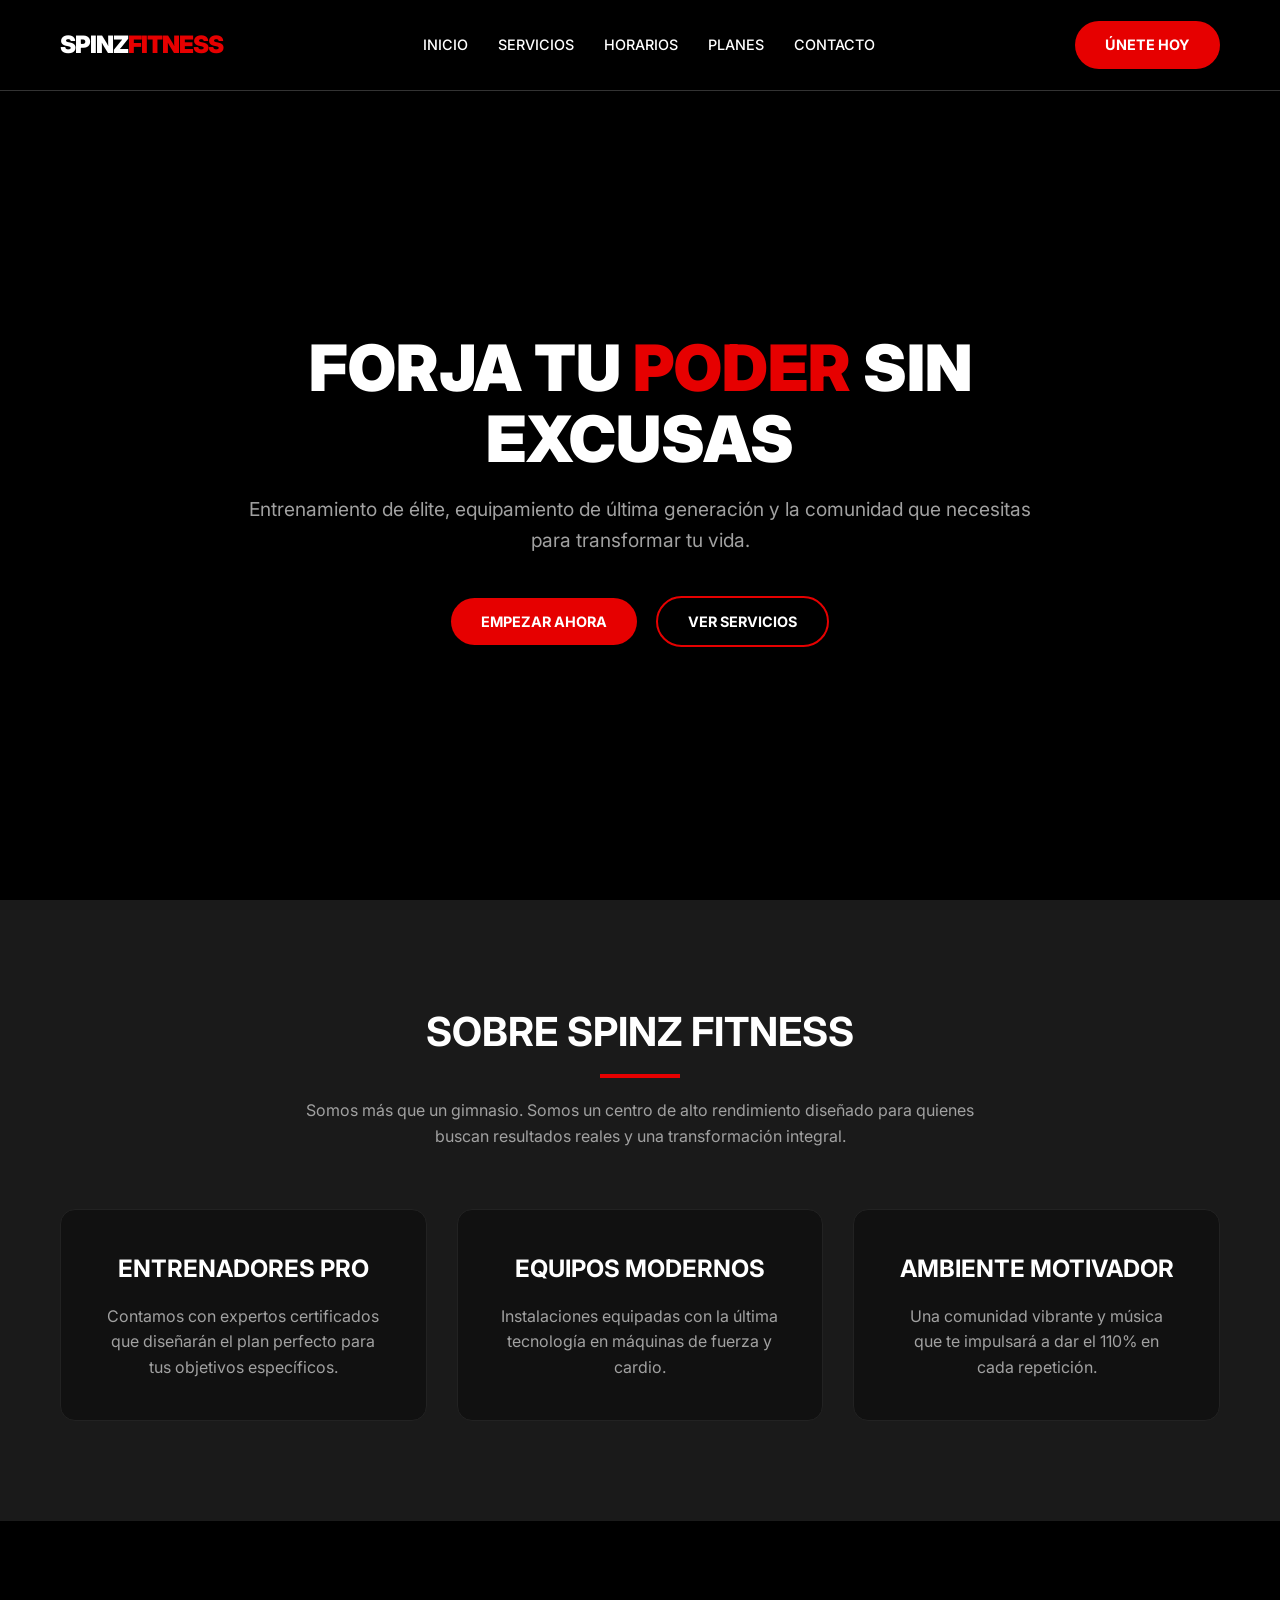
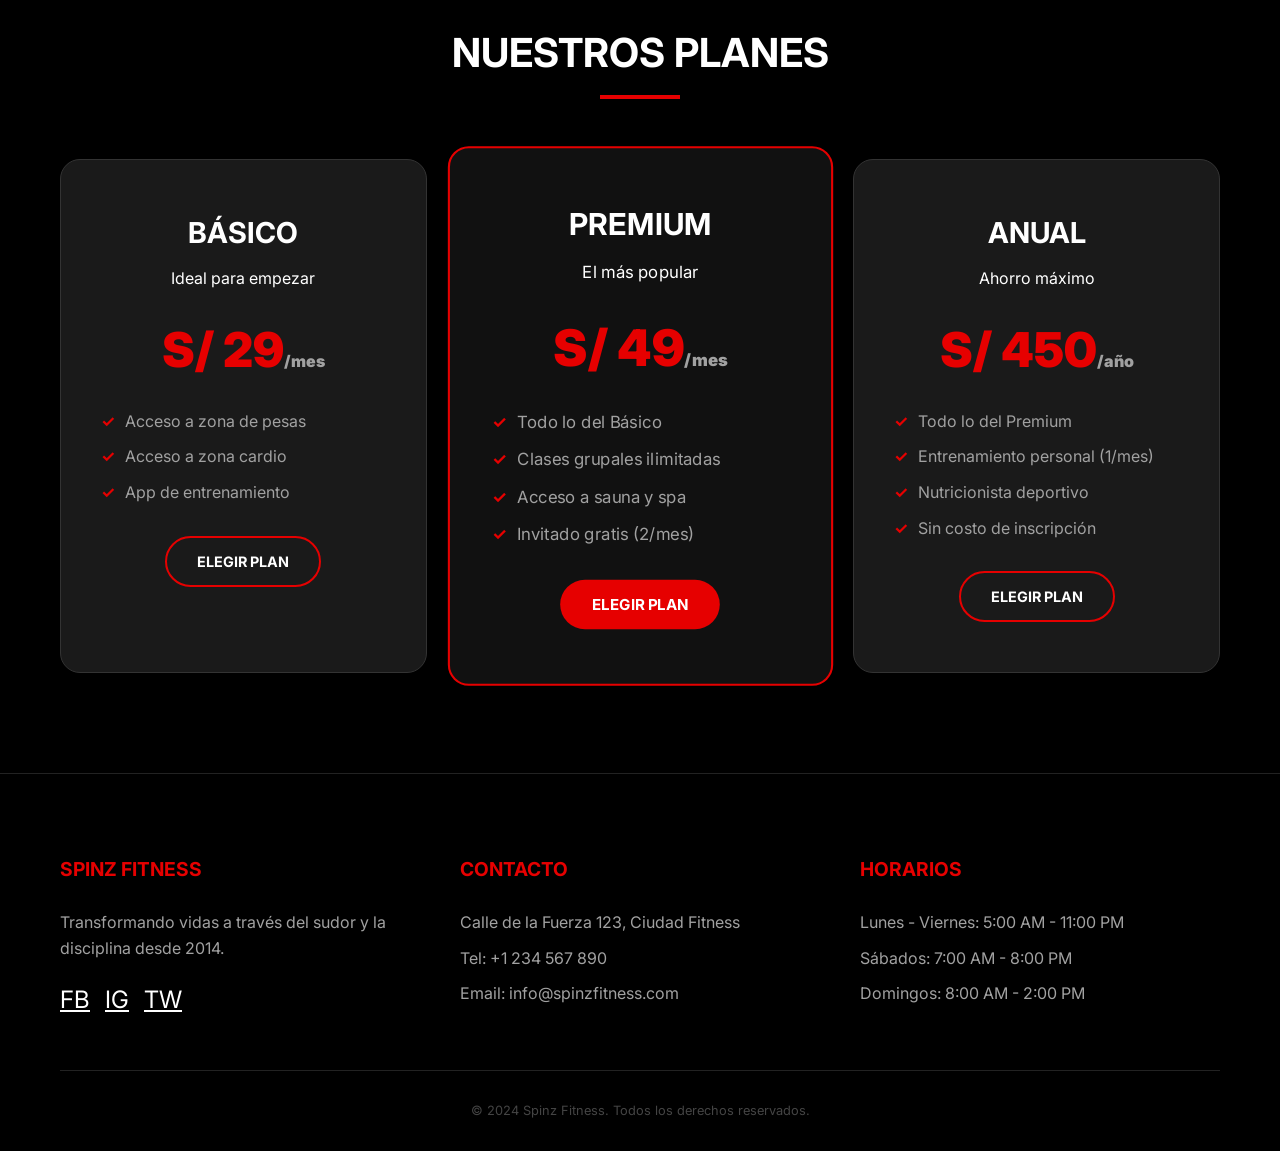
<file: index.html>
<!DOCTYPE html>
<html lang="es">
<head>
    <meta charset="UTF-8">
    <meta name="viewport" content="width=device-width, initial-scale=1.0">
    <title>Spinz Fitness - Supera tus Límites</title>
    <!-- Enlace a los estilos CSS -->
    <link rel="stylesheet" href="styles.css">
    <!-- Google Fonts -->
    <link href="https://fonts.googleapis.com/css2?family=Inter:wght@400;500;700;900&display=swap" rel="stylesheet">
</head>
<body>

    <!-- HEADER / NAVEGACIÓN -->
    <header>
        <div class="container">
            <div class="logo-container">
                <!-- Espacio para el Logo -->
                <div class="logo-placeholder">
                    SPINZ<span>FITNESS</span>
                </div>
            </div>
            <nav>
                <ul>
                    <li><a href="#inicio">Inicio</a></li>
                    <li><a href="#servicios">Servicios</a></li>
                    <li><a href="horarios.html">Horarios</a></li>
                    <li><a href="#planes">Planes</a></li>
                    <li><a href="contacto.html">Contacto</a></li>
                </ul>
            </nav>
            <a href="contacto.html#registro" class="btn btn-primary">Únete hoy</a>
        </div>
    </header>

    <!-- SECCIÓN HERO -->
    <section id="inicio" class="hero">
        <div class="container">
            <div class="hero-content">
                <h1>FORJA TU <span>PODER</span> SIN EXCUSAS</h1>
                <p>Entrenamiento de élite, equipamiento de última generación y la comunidad que necesitas para transformar tu vida.</p>
                <div class="hero-btns">
                    <a href="#planes" class="btn btn-primary">Empezar ahora</a>
                    <a href="#servicios" class="btn btn-outline" style="margin-left: 15px;">Ver servicios</a>
                </div>
            </div>
        </div>
    </section>

    <!-- SECCIÓN SOBRE EL GIMNASIO -->
    <section id="servicios" class="about">
        <div class="container">
            <div class="section-title">
                <h2>Sobre Spinz Fitness</h2>
                <div class="underline"></div>
                <p style="margin-top: 20px; color: #a1a1a1; max-width: 700px; margin-left: auto; margin-right: auto;">
                    Somos más que un gimnasio. Somos un centro de alto rendimiento diseñado para quienes buscan resultados reales y una transformación integral.
                </p>
            </div>

            <div class="features">
                <!-- Característica 1 -->
                <div class="feature-card">
                    <h3>Entrenadores Pro</h3>
                    <p>Contamos con expertos certificados que diseñarán el plan perfecto para tus objetivos específicos.</p>
                </div>
                <!-- Característica 2 -->
                <div class="feature-card">
                    <h3>Equipos Modernos</h3>
                    <p>Instalaciones equipadas con la última tecnología en máquinas de fuerza y cardio.</p>
                </div>
                <!-- Característica 3 -->
                <div class="feature-card">
                    <h3>Ambiente Motivador</h3>
                    <p>Una comunidad vibrante y música que te impulsará a dar el 110% en cada repetición.</p>
                </div>
            </div>
        </div>
    </section>

    <!-- SECCIÓN DE PLANES -->
    <section id="planes" class="planes">
        <div class="container">
            <div class="section-title">
                <h2>Nuestros Planes</h2>
                <div class="underline"></div>
            </div>

            <div class="planes-grid">
                <!-- Plan Básico -->
                <div class="plan-card">
                    <h3>Básico</h3>
                    <p>Ideal para empezar</p>
                    <div class="price">S/ 29<span>/mes</span></div>
                    <ul>
                        <li>Acceso a zona de pesas</li>
                        <li>Acceso a zona cardio</li>
                        <li>App de entrenamiento</li>
                    </ul>
                    <a href="#" class="btn btn-outline">Elegir Plan</a>
                </div>

                <!-- Plan Premium -->
                <div class="plan-card featured">
                    <h3>Premium</h3>
                    <p>El más popular</p>
                    <div class="price">S/ 49<span>/mes</span></div>
                    <ul>
                        <li>Todo lo del Básico</li>
                        <li>Clases grupales ilimitadas</li>
                        <li>Acceso a sauna y spa</li>
                        <li>Invitado gratis (2/mes)</li>
                    </ul>
                    <a href="#" class="btn btn-primary">Elegir Plan</a>
                </div>

                <!-- Plan Anual -->
                <div class="plan-card">
                    <h3>Anual</h3>
                    <p>Ahorro máximo</p>
                    <div class="price">S/ 450<span>/año</span></div>
                    <ul>
                        <li>Todo lo del Premium</li>
                        <li>Entrenamiento personal (1/mes)</li>
                        <li>Nutricionista deportivo</li>
                        <li>Sin costo de inscripción</li>
                    </ul>
                    <a href="#" class="btn btn-outline">Elegir Plan</a>
                </div>
            </div>
        </div>
    </section>

    <!-- FOOTER -->
    <footer id="contacto">
        <div class="container">
            <div class="footer-content">
                <div class="footer-section">
                    <h4>Spinz Fitness</h4>
                    <p>Transformando vidas a través del sudor y la disciplina desde 2014.</p>
                    <div class="social-links">
                        <!-- Espacio para iconos de redes sociales -->
                        <a href="#">FB</a>
                        <a href="#">IG</a>
                        <a href="#">TW</a>
                    </div>
                </div>
                <div class="footer-section">
                    <h4>Contacto</h4>
                    <p>Calle de la Fuerza 123, Ciudad Fitness</p>
                    <p>Tel: +1 234 567 890</p>
                    <p>Email: info@spinzfitness.com</p>
                </div>
                <div class="footer-section">
                    <h4>Horarios</h4>
                    <p>Lunes - Viernes: 5:00 AM - 11:00 PM</p>
                    <p>Sábados: 7:00 AM - 8:00 PM</p>
                    <p>Domingos: 8:00 AM - 2:00 PM</p>
                </div>
            </div>
            <div class="copyright">
                &copy; 2024 Spinz Fitness. Todos los derechos reservados.
            </div>
        </div>
    </footer>

</body>
</html>
</file>
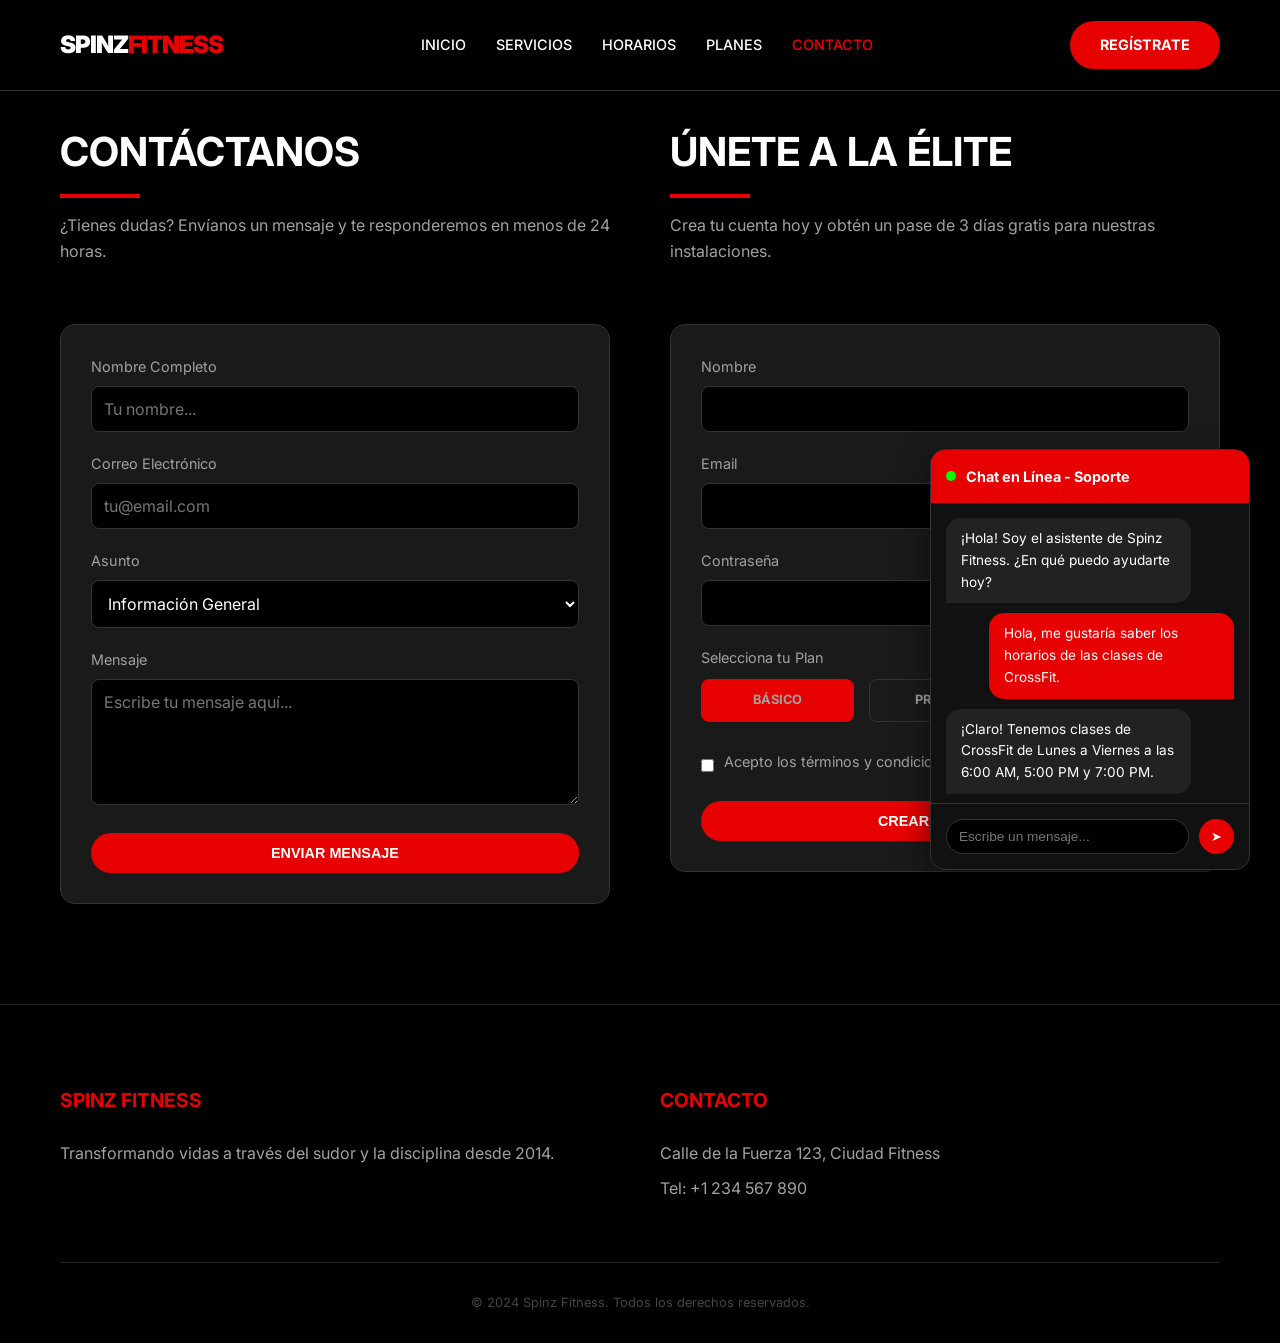
<file: contacto.html>
<!DOCTYPE html>
<html lang="es">
<head>
    <meta charset="UTF-8">
    <meta name="viewport" content="width=device-width, initial-scale=1.0">
    <title>Contacto y Registro - Spinz Fitness</title>
    <link rel="stylesheet" href="styles.css">
    <link href="https://fonts.googleapis.com/css2?family=Inter:wght@400;500;700;900&display=swap" rel="stylesheet">
</head>
<body class="page-secondary">

    <!-- HEADER -->
    <header>
        <div class="container">
            <div class="logo-container">
                <a href="index.html" style="text-decoration: none; color: inherit;">
                    <div class="logo-placeholder">
                        SPINZ<span>FITNESS</span>
                    </div>
                </a>
            </div>
            <nav>
                <ul>
                    <li><a href="index.html#inicio">Inicio</a></li>
                    <li><a href="index.html#servicios">Servicios</a></li>
                    <li><a href="horarios.html">Horarios</a></li>
                    <li><a href="index.html#planes">Planes</a></li>
                    <li><a href="contacto.html" class="active">Contacto</a></li>
                </ul>
            </nav>
            <a href="#registro" class="btn btn-primary">Regístrate</a>
        </div>
    </header>

    <main class="container" style="padding-top: 120px; padding-bottom: 100px;">
        
        <div class="grid-2-cols">
            
            <!-- FORMULARIO DE CONTACTO -->
            <section class="form-section">
                <div class="section-title" style="text-align: left;">
                    <h2>Contáctanos</h2>
                    <div class="underline" style="margin: 0;"></div>
                    <p style="margin-top: 15px; color: #a1a1a1;">¿Tienes dudas? Envíanos un mensaje y te responderemos en menos de 24 horas.</p>
                </div>

                <form class="gym-form">
                    <div class="form-group">
                        <label for="nombre">Nombre Completo</label>
                        <input type="text" id="nombre" placeholder="Tu nombre..." required>
                    </div>
                    <div class="form-group">
                        <label for="email">Correo Electrónico</label>
                        <input type="email" id="email" placeholder="tu@email.com" required>
                    </div>
                    <div class="form-group">
                        <label for="asunto">Asunto</label>
                        <select id="asunto">
                            <option value="info">Información General</option>
                            <option value="queja">Sugerencias o Quejas</option>
                            <option value="entrenamiento">Entrenamiento Personal</option>
                        </select>
                    </div>
                    <div class="form-group">
                        <label for="mensaje">Mensaje</label>
                        <textarea id="mensaje" rows="5" placeholder="Escribe tu mensaje aquí..."></textarea>
                    </div>
                    <button type="submit" class="btn btn-primary w-100">Enviar Mensaje</button>
                </form>
            </section>

            <!-- SISTEMA DE REGISTRO / SUSCRIPCIÓN -->
            <section id="registro" class="form-section">
                <div class="section-title" style="text-align: left;">
                    <h2>Únete a la Élite</h2>
                    <div class="underline" style="margin: 0;"></div>
                    <p style="margin-top: 15px; color: #a1a1a1;">Crea tu cuenta hoy y obtén un pase de 3 días gratis para nuestras instalaciones.</p>
                </div>

                <form class="gym-form registration-form">
                    <div class="form-group">
                        <label for="reg-nombre">Nombre</label>
                        <input type="text" id="reg-nombre" required>
                    </div>
                    <div class="form-group">
                        <label for="reg-email">Email</label>
                        <input type="email" id="reg-email" required>
                    </div>
                    <div class="form-group">
                        <label for="reg-pass">Contraseña</label>
                        <input type="password" id="reg-pass" required>
                    </div>
                    <div class="form-group">
                        <label for="reg-plan">Selecciona tu Plan</label>
                        <div class="plan-options">
                            <label class="plan-radio">
                                <input type="radio" name="plan" value="basico" checked>
                                <span>Básico</span>
                            </label>
                            <label class="plan-radio">
                                <input type="radio" name="plan" value="premium">
                                <span>Premium</span>
                            </label>
                            <label class="plan-radio">
                                <input type="radio" name="plan" value="anual">
                                <span>Anual</span>
                            </label>
                        </div>
                    </div>
                    <div class="form-group checkbox-group">
                        <input type="checkbox" id="terminos" required>
                        <label for="terminos">Acepto los términos y condiciones de Spinz Fitness.</label>
                    </div>
                    <button type="submit" class="btn btn-primary w-100">Crear mi Cuenta</button>
                </form>
            </section>

        </div>

        <!-- CHAT EN LÍNEA (SIMULACIÓN UI) -->
        <div class="chat-widget">
            <div class="chat-header">
                <div class="status-dot"></div>
                <span>Chat en Línea - Soporte</span>
            </div>
            <div class="chat-body">
                <div class="chat-msg bot">¡Hola! Soy el asistente de Spinz Fitness. ¿En qué puedo ayudarte hoy?</div>
                <div class="chat-msg user">Hola, me gustaría saber los horarios de las clases de CrossFit.</div>
                <div class="chat-msg bot">¡Claro! Tenemos clases de CrossFit de Lunes a Viernes a las 6:00 AM, 5:00 PM y 7:00 PM.</div>
            </div>
            <div class="chat-footer">
                <input type="text" placeholder="Escribe un mensaje...">
                <button>➤</button>
            </div>
        </div>

    </main>

    <!-- FOOTER -->
    <footer>
        <div class="container">
            <div class="footer-content">
                <div class="footer-section">
                    <h4>Spinz Fitness</h4>
                    <p>Transformando vidas a través del sudor y la disciplina desde 2014.</p>
                </div>
                <div class="footer-section">
                    <h4>Contacto</h4>
                    <p>Calle de la Fuerza 123, Ciudad Fitness</p>
                    <p>Tel: +1 234 567 890</p>
                </div>
            </div>
            <div class="copyright">
                &copy; 2024 Spinz Fitness. Todos los derechos reservados.
            </div>
        </div>
    </footer>

</body>
</html>
</file>
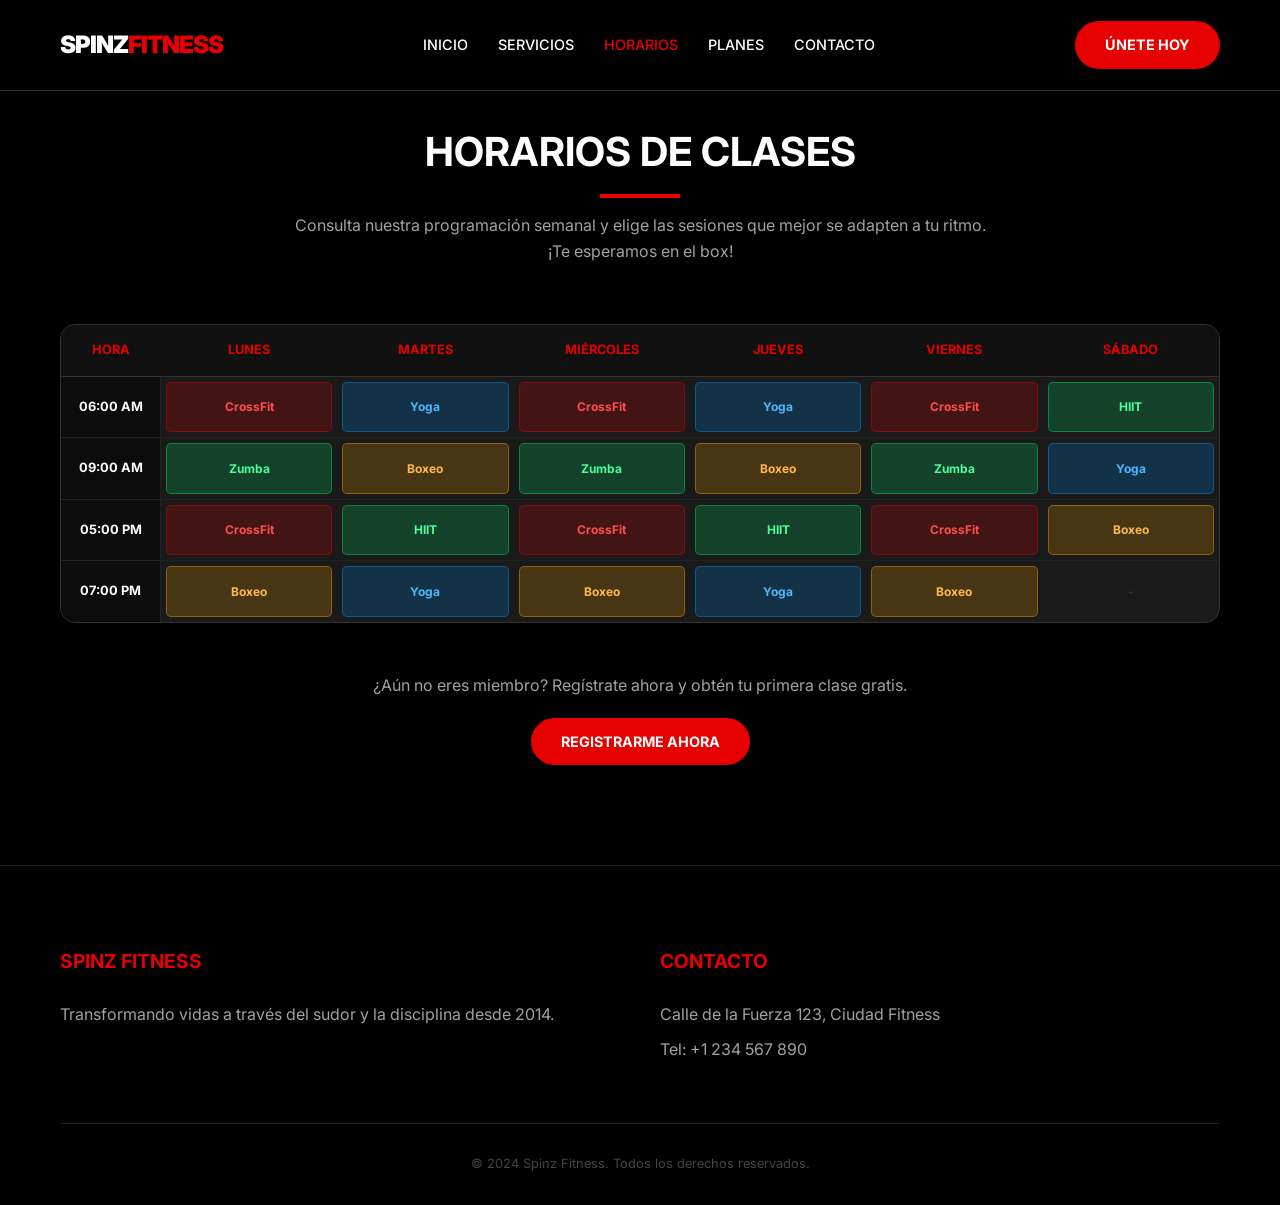
<file: horarios.html>
<!DOCTYPE html>
<html lang="es">
<head>
    <meta charset="UTF-8">
    <meta name="viewport" content="width=device-width, initial-scale=1.0">
    <title>Horarios de Clases - Spinz Fitness</title>
    <link rel="stylesheet" href="styles.css">
    <link href="https://fonts.googleapis.com/css2?family=Inter:wght@400;500;700;900&display=swap" rel="stylesheet">
</head>
<body class="page-secondary">

    <!-- HEADER -->
    <header>
        <div class="container">
            <div class="logo-container">
                <a href="index.html" style="text-decoration: none; color: inherit;">
                    <div class="logo-placeholder">
                        SPINZ<span>FITNESS</span>
                    </div>
                </a>
            </div>
            <nav>
                <ul>
                    <li><a href="index.html#inicio">Inicio</a></li>
                    <li><a href="index.html#servicios">Servicios</a></li>
                    <li><a href="horarios.html" class="active">Horarios</a></li>
                    <li><a href="index.html#planes">Planes</a></li>
                    <li><a href="contacto.html">Contacto</a></li>
                </ul>
            </nav>
            <a href="contacto.html#registro" class="btn btn-primary">Únete hoy</a>
        </div>
    </header>

    <main class="container" style="padding-top: 120px; padding-bottom: 100px;">
        
        <!-- CALENDARIO DE CLASES -->
        <section class="calendar-section">
            <div class="section-title">
                <h2>Horarios de Clases</h2>
                <div class="underline"></div>
                <p style="margin-top: 15px; color: #a1a1a1; text-align: center; max-width: 700px; margin-left: auto; margin-right: auto;">
                    Consulta nuestra programación semanal y elige las sesiones que mejor se adapten a tu ritmo. ¡Te esperamos en el box!
                </p>
            </div>

            <div class="calendar-container">
                <div class="calendar-header-grid">
                    <div>Hora</div>
                    <div>Lunes</div>
                    <div>Martes</div>
                    <div>Miércoles</div>
                    <div>Jueves</div>
                    <div>Viernes</div>
                    <div>Sábado</div>
                </div>
                <div class="calendar-row">
                    <div class="time">06:00 AM</div>
                    <div class="class-item crossfit">CrossFit</div>
                    <div class="class-item yoga">Yoga</div>
                    <div class="class-item crossfit">CrossFit</div>
                    <div class="class-item yoga">Yoga</div>
                    <div class="class-item crossfit">CrossFit</div>
                    <div class="class-item cardio">HIIT</div>
                </div>
                <div class="calendar-row">
                    <div class="time">09:00 AM</div>
                    <div class="class-item cardio">Zumba</div>
                    <div class="class-item box">Boxeo</div>
                    <div class="class-item cardio">Zumba</div>
                    <div class="class-item box">Boxeo</div>
                    <div class="class-item cardio">Zumba</div>
                    <div class="class-item yoga">Yoga</div>
                </div>
                <div class="calendar-row">
                    <div class="time">05:00 PM</div>
                    <div class="class-item crossfit">CrossFit</div>
                    <div class="class-item cardio">HIIT</div>
                    <div class="class-item crossfit">CrossFit</div>
                    <div class="class-item cardio">HIIT</div>
                    <div class="class-item crossfit">CrossFit</div>
                    <div class="class-item box">Boxeo</div>
                </div>
                <div class="calendar-row">
                    <div class="time">07:00 PM</div>
                    <div class="class-item box">Boxeo</div>
                    <div class="class-item yoga">Yoga</div>
                    <div class="class-item box">Boxeo</div>
                    <div class="class-item yoga">Yoga</div>
                    <div class="class-item box">Boxeo</div>
                    <div class="class-item empty">-</div>
                </div>
            </div>

            <div style="margin-top: 50px; text-align: center;">
                <p style="color: #a1a1a1; margin-bottom: 20px;">¿Aún no eres miembro? Regístrate ahora y obtén tu primera clase gratis.</p>
                <a href="contacto.html#registro" class="btn btn-primary">Registrarme Ahora</a>
            </div>
        </section>

    </main>

    <!-- FOOTER -->
    <footer>
        <div class="container">
            <div class="footer-content">
                <div class="footer-section">
                    <h4>Spinz Fitness</h4>
                    <p>Transformando vidas a través del sudor y la disciplina desde 2014.</p>
                </div>
                <div class="footer-section">
                    <h4>Contacto</h4>
                    <p>Calle de la Fuerza 123, Ciudad Fitness</p>
                    <p>Tel: +1 234 567 890</p>
                </div>
            </div>
            <div class="copyright">
                &copy; 2024 Spinz Fitness. Todos los derechos reservados.
            </div>
        </div>
    </footer>

</body>
</html>
</file>
<file: styles.css>
/* 
    SPINZ FITNESS - ESTILOS PRINCIPALES
    Paleta de colores: Negro (#000000), Gris Oscuro (#1a1a1a), Rojo (#e60000)
*/

:root {
    --primary-color: #e60000;
    --secondary-color: #1a1a1a;
    --bg-color: #000000;
    --text-color: #ffffff;
    --text-muted: #a1a1a1;
    --card-bg: #111111;
    --transition: all 0.3s ease;
}

* {
    margin: 0;
    padding: 0;
    box-sizing: border-box;
}

html {
    scroll-behavior: smooth;
}

body {
    font-family: 'Inter', -apple-system, BlinkMacSystemFont, 'Segoe UI', Roboto, sans-serif;
    background-color: var(--bg-color);
    color: var(--text-color);
    line-height: 1.6;
}

/* Utilidades */
.container {
    max-width: 1200px;
    margin: 0 auto;
    padding: 0 20px;
}

.btn {
    display: inline-block;
    padding: 12px 30px;
    border-radius: 50px;
    text-decoration: none;
    font-weight: 700;
    text-transform: uppercase;
    font-size: 0.9rem;
    transition: var(--transition);
    cursor: pointer;
    border: none;
}

.btn-primary {
    background-color: var(--primary-color);
    color: white;
}

.btn-primary:hover {
    background-color: #ff1a1a;
    transform: translateY(-3px);
    box-shadow: 0 10px 20px rgba(230, 0, 0, 0.3);
}

.btn-outline {
    background-color: transparent;
    border: 2px solid var(--primary-color);
    color: white;
}

.btn-outline:hover {
    background-color: var(--primary-color);
}

/* Header */
header {
    background-color: rgba(0, 0, 0, 0.9);
    padding: 20px 0;
    position: fixed;
    width: 100%;
    top: 0;
    z-index: 1000;
    border-bottom: 1px solid #333;
}

header .container {
    display: flex;
    justify-content: space-between;
    align-items: center;
}

.logo-container {
    height: 50px;
    display: flex;
    align-items: center;
}

.logo-placeholder {
    font-size: 1.5rem;
    font-weight: 900;
    text-transform: uppercase;
    letter-spacing: -1px;
}

.logo-placeholder span {
    color: var(--primary-color);
}

nav ul {
    display: flex;
    list-style: none;
    gap: 30px;
}

nav ul li a {
    text-decoration: none;
    color: var(--text-color);
    font-weight: 500;
    font-size: 0.9rem;
    text-transform: uppercase;
    transition: var(--transition);
}

nav ul li a:hover {
    color: var(--primary-color);
}

/* Hero Section */
.hero {
    height: 100vh;
    background: linear-gradient(rgba(0,0,0,0.7), rgba(0,0,0,0.7)), url('https://images.unsplash.com/photo-1534438327276-14e5300c3a48?ixlib=rb-1.2.1&auto=format&fit=crop&w=1950&q=80');
    background-size: cover;
    background-position: center;
    display: flex;
    align-items: center;
    text-align: center;
    padding-top: 80px;
}

.hero-content {
    max-width: 800px;
    margin: 0 auto;
}

.hero h1 {
    font-size: 4rem;
    font-weight: 900;
    line-height: 1.1;
    margin-bottom: 20px;
    text-transform: uppercase;
}

.hero h1 span {
    color: var(--primary-color);
}

.hero p {
    font-size: 1.2rem;
    color: var(--text-muted);
    margin-bottom: 40px;
}

/* About Section */
.about {
    padding: 100px 0;
    background-color: var(--secondary-color);
}

.section-title {
    text-align: center;
    margin-bottom: 60px;
}

.section-title h2 {
    font-size: 2.5rem;
    text-transform: uppercase;
    margin-bottom: 10px;
}

.section-title .underline {
    width: 80px;
    height: 4px;
    background-color: var(--primary-color);
    margin: 0 auto;
}

.features {
    display: grid;
    grid-template-columns: repeat(auto-fit, minmax(300px, 1fr));
    gap: 30px;
    margin-top: 50px;
}

.feature-card {
    background-color: var(--card-bg);
    padding: 40px;
    border-radius: 15px;
    text-align: center;
    transition: var(--transition);
    border: 1px solid #222;
}

.feature-card:hover {
    transform: translateY(-10px);
    border-color: var(--primary-color);
}

.feature-card i {
    font-size: 3rem;
    color: var(--primary-color);
    margin-bottom: 20px;
    display: block;
}

.feature-card h3 {
    font-size: 1.5rem;
    margin-bottom: 15px;
    text-transform: uppercase;
}

.feature-card p {
    color: var(--text-muted);
}

/* Planes Section */
.planes {
    padding: 100px 0;
}

.planes-grid {
    display: grid;
    grid-template-columns: repeat(auto-fit, minmax(300px, 1fr));
    gap: 30px;
}

.plan-card {
    background-color: var(--secondary-color);
    padding: 50px 40px;
    border-radius: 20px;
    text-align: center;
    position: relative;
    overflow: hidden;
    transition: var(--transition);
    border: 1px solid #333;
}

.plan-card.featured {
    border: 2px solid var(--primary-color);
    transform: scale(1.05);
    background-color: #111;
}

.plan-card h3 {
    font-size: 1.8rem;
    margin-bottom: 10px;
    text-transform: uppercase;
}

.plan-card .price {
    font-size: 3rem;
    font-weight: 900;
    margin: 20px 0;
    color: var(--primary-color);
}

.plan-card .price span {
    font-size: 1rem;
    color: var(--text-muted);
}

.plan-card ul {
    list-style: none;
    margin-bottom: 30px;
    text-align: left;
}

.plan-card ul li {
    margin-bottom: 10px;
    color: var(--text-muted);
}

.plan-card ul li::before {
    content: '✓';
    color: var(--primary-color);
    margin-right: 10px;
    font-weight: bold;
}

/* Footer */
footer {
    background-color: #000;
    padding: 80px 0 30px;
    border-top: 1px solid #222;
}

.footer-content {
    display: grid;
    grid-template-columns: repeat(auto-fit, minmax(250px, 1fr));
    gap: 40px;
    margin-bottom: 50px;
}

.footer-section h4 {
    font-size: 1.2rem;
    text-transform: uppercase;
    margin-bottom: 25px;
    color: var(--primary-color);
}

.footer-section p {
    color: var(--text-muted);
    margin-bottom: 10px;
}

.social-links {
    display: flex;
    gap: 15px;
    margin-top: 20px;
}

.social-links a {
    color: white;
    font-size: 1.5rem;
    transition: var(--transition);
}

.social-links a:hover {
    color: var(--primary-color);
}

.copyright {
    text-align: center;
    padding-top: 30px;
    border-top: 1px solid #222;
    color: #444;
    font-size: 0.8rem;
}

/* Responsive */
@media (max-width: 768px) {
    header .container {
        flex-direction: column;
        gap: 20px;
    }

    nav ul {
        gap: 15px;
    }

    .hero h1 {
        font-size: 2.5rem;
    }

    .plan-card.featured {
        transform: scale(1);
    }
}

/* NUEVOS ESTILOS PARA FORMULARIOS Y CHAT */

.grid-2-cols {
    display: grid;
    grid-template-columns: 1fr 1fr;
    gap: 60px;
}

@media (max-width: 992px) {
    .grid-2-cols {
        grid-template-columns: 1fr;
    }
}

.gym-form {
    background-color: var(--secondary-color);
    padding: 30px;
    border-radius: 15px;
    border: 1px solid #333;
    margin-top: 30px;
}

.form-group {
    margin-bottom: 20px;
}

.form-group label {
    display: block;
    margin-bottom: 8px;
    font-size: 0.9rem;
    color: var(--text-muted);
}

.form-group input, 
.form-group select, 
.form-group textarea {
    width: 100%;
    padding: 12px;
    background-color: #000;
    border: 1px solid #333;
    color: white;
    border-radius: 8px;
    font-family: inherit;
    font-size: 1rem;
    transition: var(--transition);
}

.form-group input:focus, 
.form-group select:focus, 
.form-group textarea:focus {
    outline: none;
    border-color: var(--primary-color);
}

.w-100 {
    width: 100%;
}

.checkbox-group {
    display: flex;
    align-items: center;
    gap: 10px;
}

.checkbox-group input {
    width: auto;
}

.plan-options {
    display: flex;
    gap: 15px;
    margin-top: 10px;
}

.plan-radio {
    flex: 1;
    cursor: pointer;
}

.plan-radio input {
    display: none;
}

.plan-radio span {
    display: block;
    padding: 10px;
    text-align: center;
    border: 1px solid #333;
    border-radius: 8px;
    font-size: 0.8rem;
    text-transform: uppercase;
    font-weight: bold;
    transition: var(--transition);
}

.plan-radio input:checked + span {
    background-color: var(--primary-color);
    border-color: var(--primary-color);
}

/* CHAT WIDGET */
.chat-widget {
    position: fixed;
    bottom: 30px;
    right: 30px;
    width: 320px;
    background-color: #111;
    border-radius: 15px;
    border: 1px solid #333;
    box-shadow: 0 10px 30px rgba(0,0,0,0.5);
    z-index: 2000;
    display: flex;
    flex-direction: column;
    overflow: hidden;
}

.chat-header {
    background-color: var(--primary-color);
    padding: 15px;
    display: flex;
    align-items: center;
    gap: 10px;
    font-weight: bold;
    font-size: 0.9rem;
}

.status-dot {
    width: 10px;
    height: 10px;
    background-color: #00ff00;
    border-radius: 50%;
    animation: pulse 2s infinite;
}

@keyframes pulse {
    0% { opacity: 1; }
    50% { opacity: 0.5; }
    100% { opacity: 1; }
}

.chat-body {
    height: 300px;
    padding: 15px;
    overflow-y: auto;
    display: flex;
    flex-direction: column;
    gap: 10px;
}

.chat-msg {
    padding: 10px 15px;
    border-radius: 15px;
    font-size: 0.85rem;
    max-width: 85%;
}

.chat-msg.bot {
    background-color: #222;
    align-self: flex-start;
    border-bottom-left-radius: 0;
}

.chat-msg.user {
    background-color: var(--primary-color);
    align-self: flex-end;
    border-bottom-right-radius: 0;
}

.chat-footer {
    padding: 15px;
    border-top: 1px solid #333;
    display: flex;
    gap: 10px;
}

.chat-footer input {
    flex: 1;
    background-color: #000;
    border: 1px solid #333;
    color: white;
    padding: 8px 12px;
    border-radius: 20px;
    font-size: 0.85rem;
}

.chat-footer button {
    background-color: var(--primary-color);
    border: none;
    color: white;
    width: 35px;
    height: 35px;
    border-radius: 50%;
    cursor: pointer;
}

.active {
    color: var(--primary-color) !important;
}

/* CALENDARIO DE CLASES */
.calendar-container {
    background-color: var(--secondary-color);
    border-radius: 15px;
    border: 1px solid #333;
    overflow-x: auto;
    margin-top: 40px;
}

.calendar-header-grid {
    display: grid;
    grid-template-columns: 100px repeat(6, 1fr);
    background-color: #111;
    border-bottom: 1px solid #333;
}

.calendar-header-grid div {
    padding: 15px;
    text-align: center;
    font-weight: bold;
    font-size: 0.8rem;
    text-transform: uppercase;
    color: var(--primary-color);
}

.calendar-row {
    display: grid;
    grid-template-columns: 100px repeat(6, 1fr);
    border-bottom: 1px solid #222;
}

.calendar-row:last-child {
    border-bottom: none;
}

.calendar-row .time {
    padding: 20px 10px;
    text-align: center;
    font-size: 0.8rem;
    font-weight: bold;
    background-color: #0c0c0c;
    border-right: 1px solid #222;
    display: flex;
    align-items: center;
    justify-content: center;
}

.class-item {
    padding: 10px;
    margin: 5px;
    border-radius: 5px;
    font-size: 0.75rem;
    font-weight: bold;
    text-align: center;
    display: flex;
    align-items: center;
    justify-content: center;
    transition: var(--transition);
}

.class-item:hover {
    transform: scale(1.05);
    filter: brightness(1.2);
}

.class-item.crossfit { background-color: rgba(230, 0, 0, 0.2); color: #ff4d4d; border: 1px solid rgba(230, 0, 0, 0.4); }
.class-item.yoga { background-color: rgba(0, 150, 255, 0.2); color: #4db8ff; border: 1px solid rgba(0, 150, 255, 0.4); }
.class-item.cardio { background-color: rgba(0, 230, 115, 0.2); color: #4dff99; border: 1px solid rgba(0, 230, 115, 0.4); }
.class-item.box { background-color: rgba(255, 165, 0, 0.2); color: #ffb84d; border: 1px solid rgba(255, 165, 0, 0.4); }
.class-item.empty { color: #333; }

@media (max-width: 992px) {
    .calendar-header-grid, .calendar-row {
        grid-template-columns: 80px repeat(6, 150px);
    }
}
</file>
